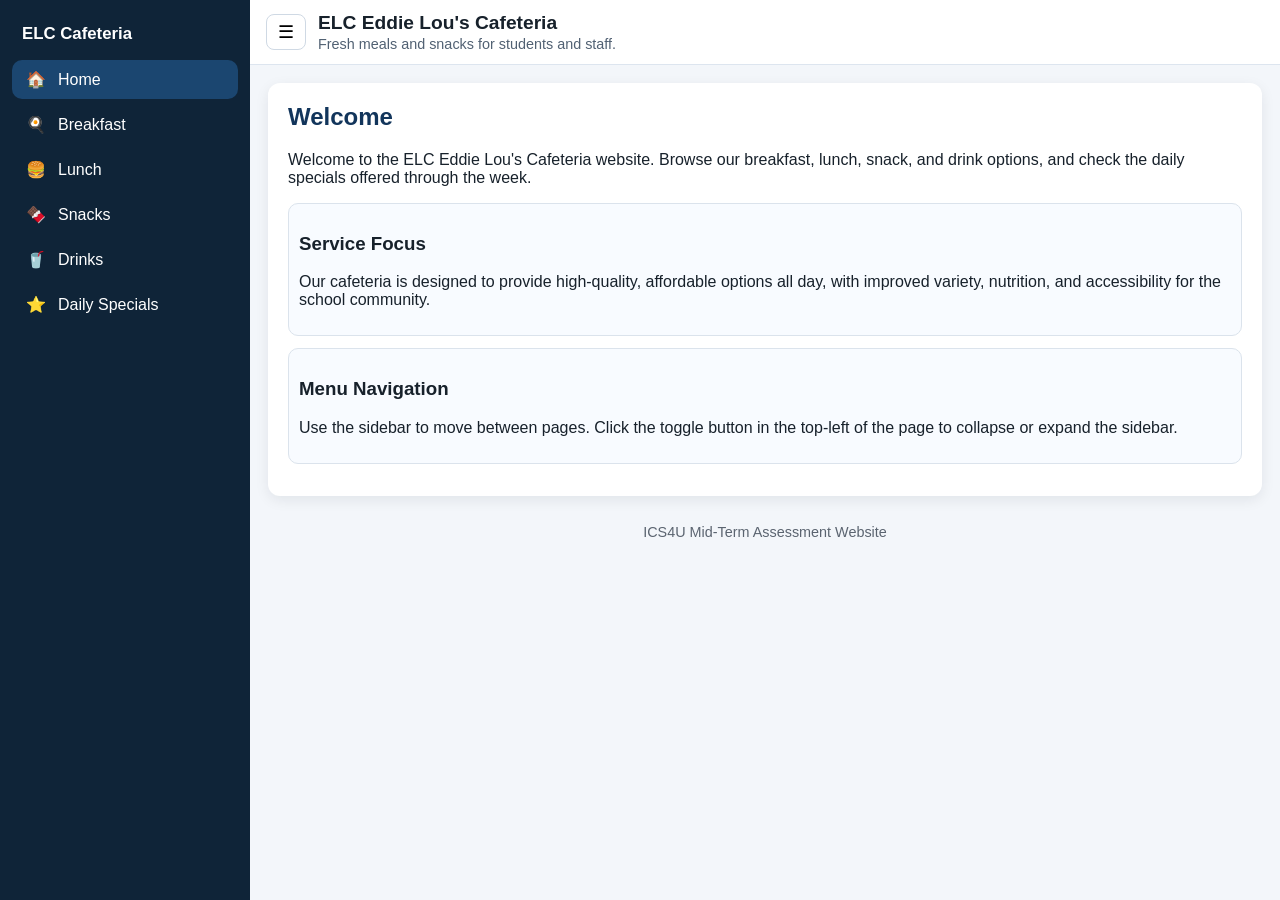
<file: index.html>
<!DOCTYPE html>
<!-- Home page (index.html) — Task 2 website; entry point linked from assignment -->
<html lang="en">
<head>
    <!-- Character encoding and mobile-friendly scaling -->
    <meta charset="UTF-8">
    <meta name="viewport" content="width=device-width, initial-scale=1.0">
    <title>ELC Cafeteria - Home</title>
    <!-- One shared CSS file for all pages (colours, sidebar, grid, cards) -->
    <link rel="stylesheet" href="styles.css">
</head>
<body>
    <!--
      PAGE LAYOUT (.app)
      - display:flex row → left: sidebar (navigation), right: .content (top bar + main + footer)
      - Same structure on every page so navigation feels like one site, not separate files.
    -->
    <div class="app">
        <!--
          SIDEBAR (left column)
          - <aside> = complementary navigation (semantic HTML5).
          - Links go to each HTML file (breakfast.html, lunch.html, …).
          - .active marks the current page (CSS highlights it).
          - Each link has .icon (emoji) + .link-text (label). When body has class
            "sidebar-collapsed", CSS hides .link-text so only icons show (YouTube-style).
          - The hamburger that collapses the sidebar is NOT here — it is in .topbar inside .content.
        -->
        <aside class="sidebar">
            <div class="brand">ELC Cafeteria</div>
            <nav>
                <a class="active" href="index.html"><span class="icon">🏠</span><span class="link-text">Home</span></a>
                <a href="breakfast.html"><span class="icon">🍳</span><span class="link-text">Breakfast</span></a>
                <a href="lunch.html"><span class="icon">🍔</span><span class="link-text">Lunch</span></a>
                <a href="snacks.html"><span class="icon">🍫</span><span class="link-text">Snacks</span></a>
                <a href="drinks.html"><span class="icon">🥤</span><span class="link-text">Drinks</span></a>
                <a href="daily-specials.html"><span class="icon">⭐</span><span class="link-text">Daily Specials</span></a>
            </nav>
        </aside>
        <!-- Main column: top bar (title + sidebar toggle), then page body -->
        <div class="content">
            <header class="topbar">
                <!-- id="sidebarToggle" is required — script.js attaches the click listener here -->
                <button id="sidebarToggle" aria-label="Toggle sidebar">☰</button>
                <div>
                    <h1>ELC Eddie Lou's Cafeteria</h1>
                    <p>Fresh meals and snacks for students and staff.</p>
                </div>
            </header>
            <!-- Unique content for this page only -->
            <main>
                <h2>Welcome</h2>
                <p>
                    Welcome to the ELC Eddie Lou's Cafeteria website. Browse our breakfast, lunch,
                    snack, and drink options, and check the daily specials offered through the week.
                </p>
                <div class="card">
                    <h3>Service Focus</h3>
                    <p>
                        Our cafeteria is designed to provide high-quality, affordable options all day,
                        with improved variety, nutrition, and accessibility for the school community.
                    </p>
                </div>
                <div class="card">
                    <h3>Menu Navigation</h3>
                    <p>
                        Use the sidebar to move between pages. Click the toggle button in the top-left
                        of the page to collapse or expand the sidebar.
                    </p>
                </div>
            </main>
            <footer>
                ICS4U Mid-Term Assessment Website
            </footer>
        </div>
    </div>
    <!-- Loads sidebar toggle + localStorage persistence (must be at end of body) -->
    <script src="script.js"></script>
</body>
</html>
</file>
<file: styles.css>
/*
 * styles.css — Shared stylesheet for the ELC Cafeteria multi-page website (ICS4U Task 2).
 * Linked from every HTML file so layout, colours, and typography stay consistent.
 */

/* Reset: include padding/border in width/height so layouts are predictable */
* {
    box-sizing: border-box;
}

/* Base page: font stack, page background, default text colour */
body {
    margin: 0;
    font-family: "Segoe UI", Arial, Helvetica, sans-serif;
    background: #f3f6fa;
    color: #17212b;
}

/*
 * .app — Main shell: horizontal flex row.
 * Left column = sidebar (navigation). Right column = .content (top bar + page body).
 * This mimics a “dashboard” layout (similar idea to YouTube’s sidebar + main area).
 */
.app {
    min-height: 100vh;
    display: flex;
}

/*
 * SIDEBAR (left navigation column)
 * - Fixed width when expanded (250px). Sticky so it stays visible while scrolling the main area.
 * - Dark background for contrast with the white content area.
 * - transition: smooth width change when collapsing (works with body.sidebar-collapsed rules below).
 */
.sidebar {
    width: 250px;
    background: #0f2438;
    color: #ffffff;
    padding: 18px 12px;
    transition: width 0.25s ease;
    position: sticky;
    top: 0;
    height: 100vh;
}

/* Site title in the sidebar; hidden visually when collapsed (see body.sidebar-collapsed) */
.brand {
    font-weight: 700;
    margin: 6px 10px 16px;
    font-size: 1.05rem;
    white-space: nowrap;
    overflow: hidden;
}

/* Stack nav links vertically with small gaps (flex column) */
.sidebar nav {
    display: flex;
    flex-direction: column;
    gap: 6px;
}

/* Each menu link: no underline, padded, icon + text in a row */
.sidebar a {
    color: #ffffff;
    text-decoration: none;
    padding: 10px 12px;
    border-radius: 10px;
    display: flex;
    align-items: center;
    gap: 10px;
}

/* Hover state and current page: .active is set on the link for the page you are on */
.sidebar a:hover,
.sidebar a.active {
    background: #1b4670;
}

/* Emoji / icon column — fixed width so labels line up */
.icon {
    width: 24px;
    text-align: center;
    flex: 0 0 24px;
}

/* Link label; clipped when sidebar is narrow (collapsed mode) */
.link-text {
    white-space: nowrap;
    overflow: hidden;
}

/*
 * .content — Right side: grows to fill remaining width (flex: 1).
 * min-width: 0 prevents flex children from overflowing awkwardly.
 */
.content {
    flex: 1;
    display: flex;
    flex-direction: column;
    min-width: 0;
}

/* Top bar: white strip with page title; holds the hamburger button that toggles the sidebar */
.topbar {
    display: flex;
    align-items: center;
    gap: 12px;
    background: #ffffff;
    border-bottom: 1px solid #dde5ef;
    padding: 12px 16px;
}

/* Hamburger / menu button — id="sidebarToggle" is used by script.js to collapse/expand */
#sidebarToggle {
    border: 1px solid #cfd9e4;
    background: #ffffff;
    border-radius: 8px;
    width: 40px;
    height: 36px;
    font-size: 18px;
    cursor: pointer;
}

.topbar h1 {
    margin: 0;
    font-size: 1.2rem;
}

.topbar p {
    margin: 2px 0 0;
    color: #516173;
    font-size: 0.9rem;
}

/* Main content card: white panel with shadow inside the right column */
main {
    margin: 18px;
    background: #ffffff;
    padding: 20px;
    border-radius: 12px;
    box-shadow: 0 4px 14px rgba(16, 24, 40, 0.08);
}

h2 {
    margin-top: 0;
    color: #12355b;
}

/* Legacy table styles (kept if any page still uses <table>; menu pages use .menu-grid now) */
table {
    width: 100%;
    border-collapse: collapse;
    margin-top: 12px;
}

th,
td {
    border: 1px solid #dbe3ec;
    padding: 10px;
    text-align: left;
}

th {
    background: #edf4fb;
}

.price {
    text-align: right;
    width: 140px;
}

.card {
    background: #f8fbff;
    border: 1px solid #dbe3ec;
    border-radius:10px;
    padding: 10px;
    margin-bottom: 12px;
}

/*
 * Menu grid: responsive CSS Grid.
 * auto-fit + minmax() = columns wrap to new rows on smaller screens without a separate mobile menu.
 */
.menu-grid {
    display: grid;
    grid-template-columns: repeat(auto-fit, minmax(180px, 1fr));
    gap: 14px;
    margin-top: 16px;
}

/* One product card: flex column, centred text, minimum height so cards align in the grid */
.menu-item-card {
    background: #fafbfd;
    border: 1px solid #dbe3ec;
    border-radius: 12px;
    padding: 10px;
    box-shadow: 0 2px 8px rgba(16, 24, 40, 0.06);
    display: flex;
    flex-direction: column;
    justify-content: center;
    min-height: 206px;
    text-align: center;
}

/*
 * Product images: fixed height box; object-fit: contain keeps the whole image visible
 * (nothing cropped — letterboxing uses the gray background if aspect ratio differs).
 */
.menu-item-card img {
    width: 100%;
    height: 140px;
    object-fit: contain;
    object-position: center;
    border-radius: 10px;
    display: block;
    background: #f4f6f9;
}

.menu-item-card h4 {
    margin: 10px 0 6px;
    font-size: 0.98rem;
    color: #1f2e3d;
}

/* Price line (assignment prices from the inventory sheet) */
.menu-item-card .item-meta {
    margin: 0 0 2px;
    color: #3f5163;
    font-size: 0.9rem;
    font-weight: 700;
}

/* Extra line on Daily Specials: which weekday the item runs */
.menu-item-card .item-day {
    margin: 0;
    color: #6a7a89;
    font-size: 0.88rem;
    font-weight: 500;
}

footer {
    text-align: center;
    color: #5b6470;
    font-size: 0.9rem;
    padding: 10px 16px 18px;
}

/*
 * COLLAPSED SIDEBAR (paired with script.js)
 * When <body> has class "sidebar-collapsed" (toggled by the hamburger button):
 * - Sidebar shrinks to icon-only width (78px).
 * - Brand title and text labels fade to invisible (opacity 0) so only icons show.
 * This is pure CSS — JavaScript only adds/removes the class on the body.
 */
body.sidebar-collapsed .sidebar {
    width: 78px;
}

body.sidebar-collapsed .brand,
body.sidebar-collapsed .link-text {
    opacity: 0;
    width: 0;
}

/* Narrow screens: sidebar becomes a fixed overlay; collapsed state slides it off-screen */
@media (max-width: 820px) {
    .sidebar {
        position: fixed;
        left: 0;
        z-index: 20;
    }

    body.sidebar-collapsed .sidebar {
        transform: translateX(-100%);
        width: 250px;
    }
}
</file>
